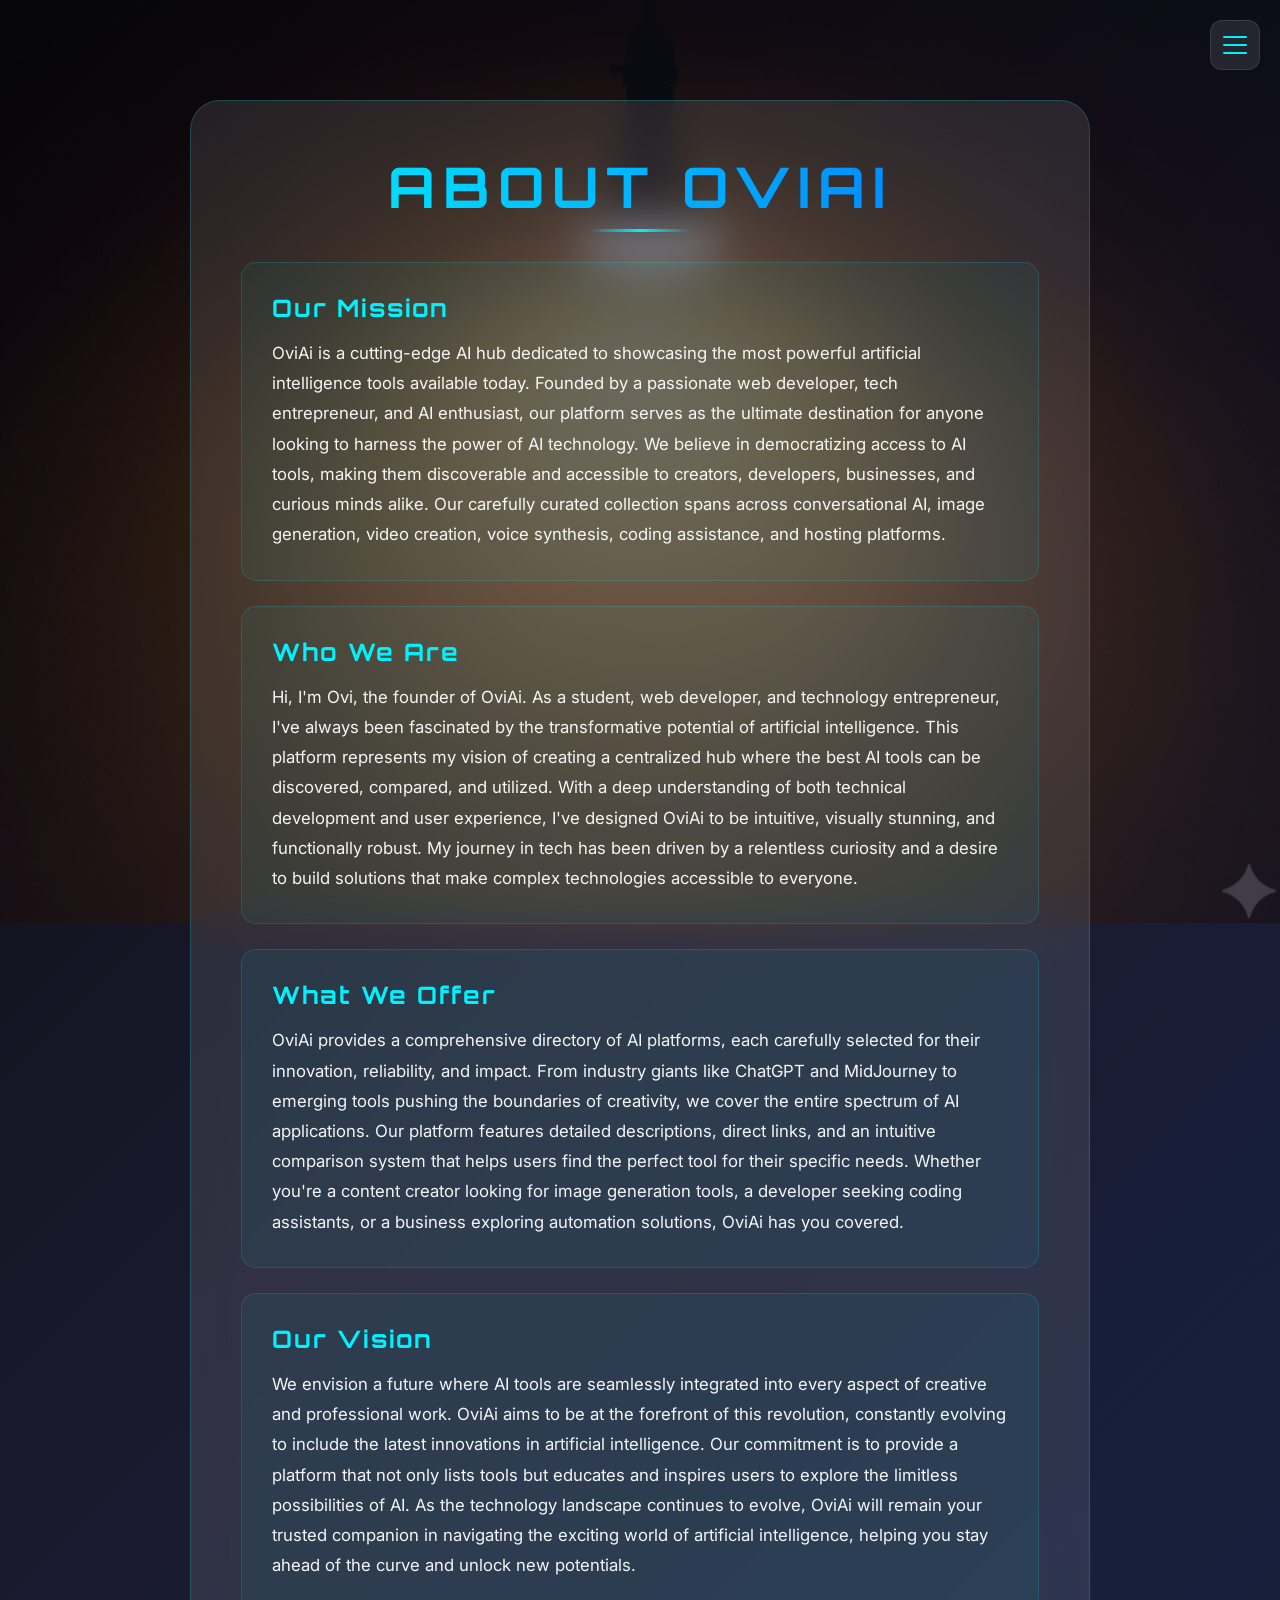
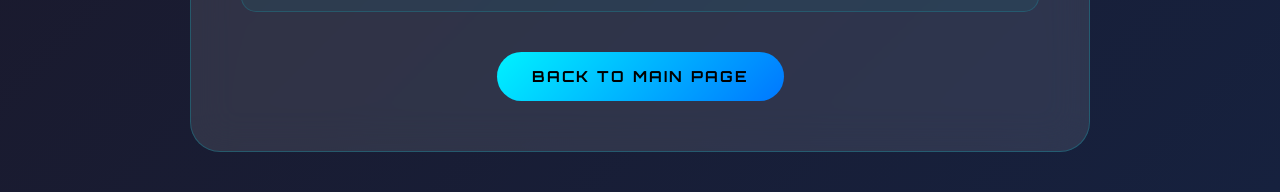
<file: about.html>
<!DOCTYPE html>
<html lang="en">
<head>
    <meta charset="UTF-8">
    <meta name="viewport" content="width=device-width, initial-scale=1.0">
    <title>About Us - OviAi</title>
    <link href="https://fonts.googleapis.com/css2?family=Inter:wght@300;400;600&family=Orbitron:wght@700;900&family=Space+Grotesk:wght@400;600;700&display=swap" rel="stylesheet">
    <link rel="stylesheet" href="style.css">
</head>
<body class="dark">
    <!-- Scroll progress bar -->
    <div id="progressBar"></div>

    <!-- Hamburger Menu -->
    <div class="hamburger-menu" id="hamburgerMenu">
        <div class="hamburger-lines">
            <span></span>
            <span></span>
            <span></span>
        </div>
    </div>

    <!-- Sidebar Navigation -->
    <div class="sidebar" id="sidebar">
        <div class="sidebar-content">
            <div class="sidebar-header">
                <h3>Menu</h3>
            </div>
            <nav class="sidebar-nav">
                <a href="index.html" class="sidebar-link">Home</a>
                <a href="about.html" class="sidebar-link">About Us</a>
                <a href="contact.html" class="sidebar-link">Contact Us</a>
                <a href="faq.html" class="sidebar-link">FAQ</a>
            </nav>
            <div class="sidebar-toggle">
                <span>Theme</span>
                <label class="switch">
                    <input type="checkbox" id="sidebarToggleMode">
                    <span class="slider">
                        <span class="moon">🌙</span>
                        <span class="sun">☀️</span>
                    </span>
                </label>
            </div>
        </div>
    </div>

    <!-- Main Content -->
    <div class="page-content">
        <div class="glass-container">
            <h1 class="page-title">About OviAi</h1>

            <div class="about-section">
                <div class="about-card reveal">
                    <h2>Our Mission</h2>
                    <p>OviAi is a cutting-edge AI hub dedicated to showcasing the most powerful artificial intelligence tools available today. Founded by a passionate web developer, tech entrepreneur, and AI enthusiast, our platform serves as the ultimate destination for anyone looking to harness the power of AI technology. We believe in democratizing access to AI tools, making them discoverable and accessible to creators, developers, businesses, and curious minds alike. Our carefully curated collection spans across conversational AI, image generation, video creation, voice synthesis, coding assistance, and hosting platforms.</p>
                </div>

                <div class="about-card reveal">
                    <h2>Who We Are</h2>
                    <p>Hi, I'm Ovi, the founder of OviAi. As a student, web developer, and technology entrepreneur, I've always been fascinated by the transformative potential of artificial intelligence. This platform represents my vision of creating a centralized hub where the best AI tools can be discovered, compared, and utilized. With a deep understanding of both technical development and user experience, I've designed OviAi to be intuitive, visually stunning, and functionally robust. My journey in tech has been driven by a relentless curiosity and a desire to build solutions that make complex technologies accessible to everyone.</p>
                </div>

                <div class="about-card reveal">
                    <h2>What We Offer</h2>
                    <p>OviAi provides a comprehensive directory of AI platforms, each carefully selected for their innovation, reliability, and impact. From industry giants like ChatGPT and MidJourney to emerging tools pushing the boundaries of creativity, we cover the entire spectrum of AI applications. Our platform features detailed descriptions, direct links, and an intuitive comparison system that helps users find the perfect tool for their specific needs. Whether you're a content creator looking for image generation tools, a developer seeking coding assistants, or a business exploring automation solutions, OviAi has you covered.</p>
                </div>

                <div class="about-card reveal">
                    <h2>Our Vision</h2>
                    <p>We envision a future where AI tools are seamlessly integrated into every aspect of creative and professional work. OviAi aims to be at the forefront of this revolution, constantly evolving to include the latest innovations in artificial intelligence. Our commitment is to provide a platform that not only lists tools but educates and inspires users to explore the limitless possibilities of AI. As the technology landscape continues to evolve, OviAi will remain your trusted companion in navigating the exciting world of artificial intelligence, helping you stay ahead of the curve and unlock new potentials.</p>
                </div>
            </div>

            <button class="back-button" onclick="window.location.href='index.html'">
                <span>Back to Main Page</span>
            </button>
        </div>
    </div>

    <!-- Fireflies Container -->
    <div class="fireflies-container" id="firefliesContainer"></div>

    <script src="script.js"></script>
</body>
</html>
</file>
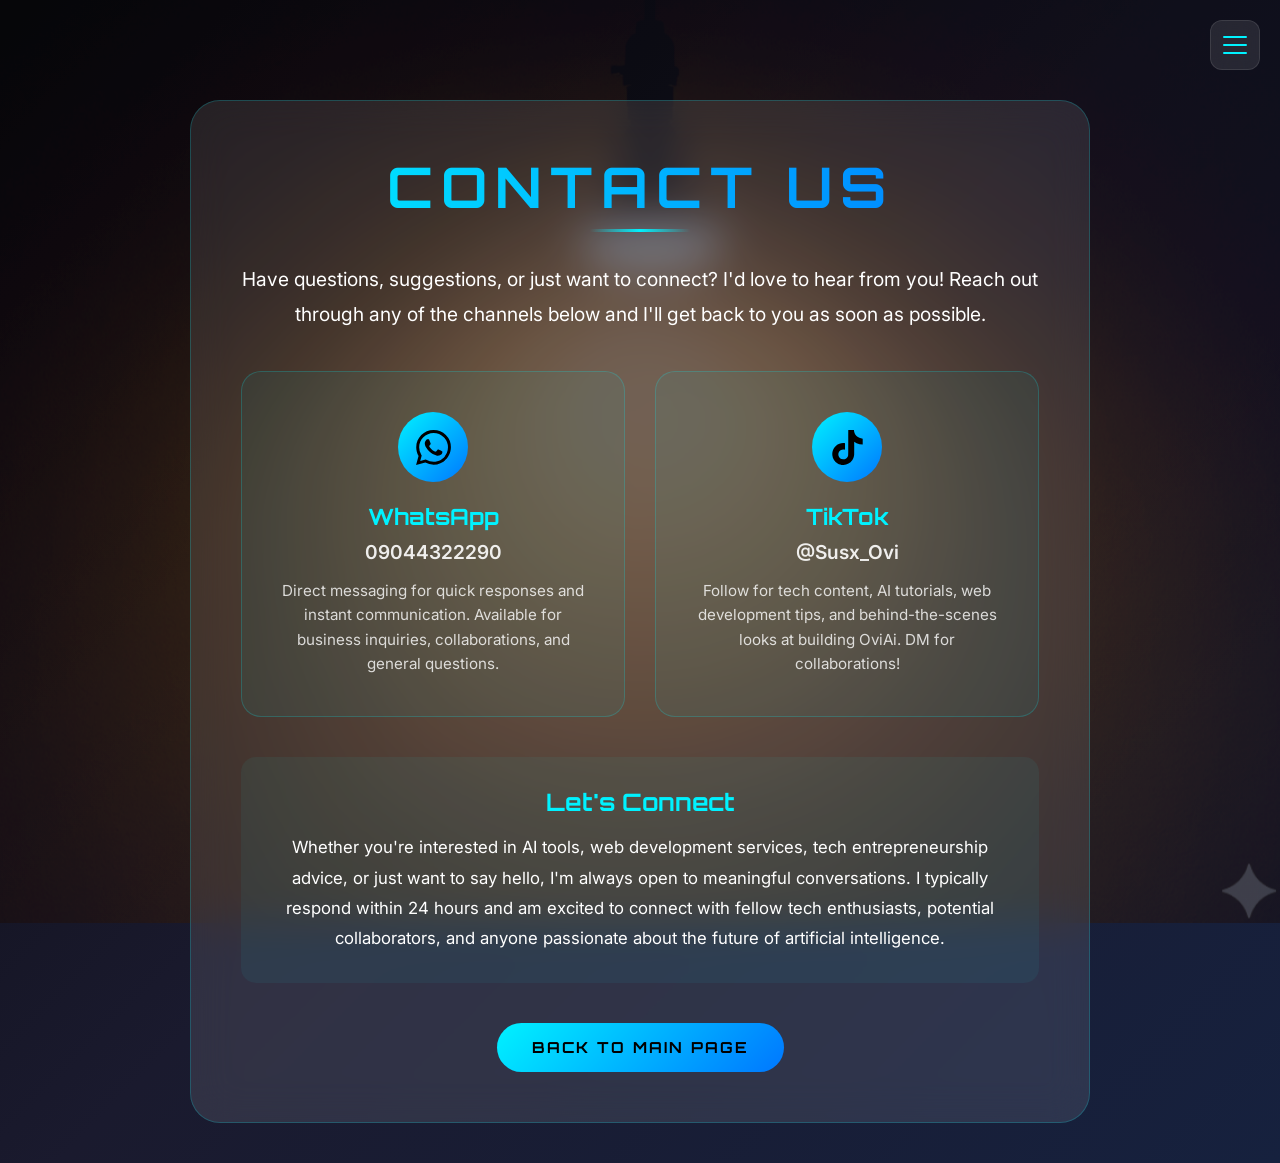
<file: contact.html>
<!DOCTYPE html>
<html lang="en">
<head>
    <meta charset="UTF-8">
    <meta name="viewport" content="width=device-width, initial-scale=1.0">
    <title>Contact Us - OviAi</title>
    <link href="https://fonts.googleapis.com/css2?family=Inter:wght@300;400;600&family=Orbitron:wght@700;900&family=Space+Grotesk:wght@400;600;700&display=swap" rel="stylesheet">
    <link rel="stylesheet" href="style.css">
</head>
<body class="dark">
    <!-- Scroll progress bar -->
    <div id="progressBar"></div>

    <!-- Hamburger Menu -->
    <div class="hamburger-menu" id="hamburgerMenu">
        <div class="hamburger-lines">
            <span></span>
            <span></span>
            <span></span>
        </div>
    </div>

    <!-- Sidebar Navigation -->
    <div class="sidebar" id="sidebar">
        <div class="sidebar-content">
            <div class="sidebar-header">
                <h3>Menu</h3>
            </div>
            <nav class="sidebar-nav">
                <a href="index.html" class="sidebar-link">Home</a>
                <a href="about.html" class="sidebar-link">About Us</a>
                <a href="contact.html" class="sidebar-link">Contact Us</a>
                <a href="faq.html" class="sidebar-link">FAQ</a>
            </nav>
            <div class="sidebar-toggle">
                <span>Theme</span>
                <label class="switch">
                    <input type="checkbox" id="sidebarToggleMode">
                    <span class="slider">
                        <span class="moon">🌙</span>
                        <span class="sun">☀️</span>
                    </span>
                </label>
            </div>
        </div>
    </div>

    <!-- Main Content -->
    <div class="page-content">
        <div class="glass-container">
            <h1 class="page-title">Contact Us</h1>

            <div class="contact-section">
                <div class="contact-intro reveal">
                    <p>Have questions, suggestions, or just want to connect? I'd love to hear from you! Reach out through any of the channels below and I'll get back to you as soon as possible.</p>
                </div>

                <div class="contact-cards">
                    <div class="contact-card reveal" onclick="window.open('https://wa.me/2349044322290', '_blank')">
                        <div class="contact-icon">
                            <svg viewBox="0 0 24 24" fill="currentColor">
                                <path d="M17.472 14.382c-.297-.149-1.758-.867-2.03-.967-.273-.099-.471-.148-.67.15-.197.297-.767.966-.94 1.164-.173.199-.347.223-.644.075-.297-.15-1.255-.463-2.39-1.475-.883-.788-1.48-1.761-1.653-2.059-.173-.297-.018-.458.13-.606.134-.133.298-.347.446-.52.149-.174.198-.298.298-.497.099-.198.05-.371-.025-.52-.075-.149-.669-1.612-.916-2.207-.242-.579-.487-.5-.669-.51-.173-.008-.371-.01-.57-.01-.198 0-.52.074-.792.372-.272.297-1.04 1.016-1.04 2.479 0 1.462 1.065 2.875 1.213 3.074.149.198 2.096 3.2 5.077 4.487.709.306 1.262.489 1.694.625.712.227 1.36.195 1.871.118.571-.085 1.758-.719 2.006-1.413.248-.694.248-1.289.173-1.413-.074-.124-.272-.198-.57-.347m-5.421 7.403h-.004a9.87 9.87 0 01-5.031-1.378l-.361-.214-3.741.982.998-3.648-.235-.374a9.86 9.86 0 01-1.51-5.26c.001-5.45 4.436-9.884 9.888-9.884 2.64 0 5.122 1.03 6.988 2.898a9.825 9.825 0 012.893 6.994c-.003 5.45-4.437 9.884-9.885 9.884m8.413-18.297A11.815 11.815 0 0012.05 0C5.495 0 .16 5.335.157 11.892c0 2.096.547 4.142 1.588 5.945L.057 24l6.305-1.654a11.882 11.882 0 005.683 1.448h.005c6.554 0 11.89-5.335 11.893-11.893a11.821 11.821 0 00-3.48-8.413Z"/>
                            </svg>
                        </div>
                        <h3>WhatsApp</h3>
                        <p class="contact-detail">09044322290</p>
                        <p class="contact-desc">Direct messaging for quick responses and instant communication. Available for business inquiries, collaborations, and general questions.</p>
                    </div>

                    <div class="contact-card reveal" onclick="window.open('https://www.tiktok.com/@Susx_Ovi', '_blank')">
                        <div class="contact-icon">
                            <svg viewBox="0 0 24 24" fill="currentColor">
                                <path d="M12.525.02c1.31-.02 2.61-.01 3.91-.02.08 1.53.63 3.09 1.75 4.17 1.12 1.11 2.7 1.62 4.24 1.79v4.03c-1.44-.05-2.89-.35-4.2-.97-.57-.26-1.1-.59-1.62-.93-.01 2.92.01 5.84-.02 8.75-.08 1.4-.54 2.79-1.35 3.94-1.31 1.92-3.58 3.17-5.91 3.21-1.43.08-2.86-.31-4.08-1.03-2.02-1.19-3.44-3.37-3.65-5.71-.02-.5-.03-1-.01-1.49.18-1.9 1.12-3.72 2.58-4.96 1.66-1.44 3.98-2.13 6.15-1.72.02 1.48-.04 2.96-.04 4.44-.99-.32-2.15-.23-3.02.37-.63.41-1.11 1.04-1.36 1.75-.21.51-.15 1.07-.14 1.61.24 1.64 1.82 3.02 3.5 2.87 1.12-.01 2.19-.66 2.77-1.61.19-.33.4-.67.41-1.06.1-1.79.06-3.57.07-5.36.01-4.03-.01-8.05.02-12.07z"/>
                            </svg>
                        </div>
                        <h3>TikTok</h3>
                        <p class="contact-detail">@Susx_Ovi</p>
                        <p class="contact-desc">Follow for tech content, AI tutorials, web development tips, and behind-the-scenes looks at building OviAi. DM for collaborations!</p>
                    </div>
                </div>

                <div class="contact-info reveal">
                    <h3>Let's Connect</h3>
                    <p>Whether you're interested in AI tools, web development services, tech entrepreneurship advice, or just want to say hello, I'm always open to meaningful conversations. I typically respond within 24 hours and am excited to connect with fellow tech enthusiasts, potential collaborators, and anyone passionate about the future of artificial intelligence.</p>
                </div>
            </div>

            <button class="back-button" onclick="window.location.href='index.html'">
                <span>Back to Main Page</span>
            </button>
        </div>
    </div>

    <!-- Fireflies Container -->
    <div class="fireflies-container" id="firefliesContainer"></div>

    <script src="script.js"></script>
</body>
</html>
</file>
<file: style.css>
/* ============================================
   OviAi - Complete Stylesheet
   ============================================ */

/* Reset & Global Variables */
:root {
    --primary: #00f2ff;
    --secondary: #0077ff;
    --accent: #ff00e5;
    --dark-bg: #0a0a0f;
    --light-bg: #f0f4f8;
    --glass-dark: rgba(255, 255, 255, 0.1);
    --glass-light: rgba(255, 255, 255, 0.7);
    --text-dark: #ffffff;
    --text-light: #1a1a2e;
    --transition: all 0.4s cubic-bezier(0.4, 0, 0.2, 1);
}

* {
    margin: 0;
    padding: 0;
    box-sizing: border-box;
}

html {
    scroll-behavior: smooth;
}

body {
    font-family: 'Inter', sans-serif;
    min-height: 100vh;
    transition: var(--transition);
    overflow-x: hidden;
    position: relative;
}

body.dark {
    background: linear-gradient(135deg, #0a0a0f 0%, #1a1a2e 50%, #16213e 100%);
    color: var(--text-dark);
}

body.light {
    background: linear-gradient(135deg, #f0f4f8 0%, #e8ecf1 50%, #dde5ed 100%);
    color: var(--text-light);
}

/* Smooth Background Image Transitions */
body::before {
    content: '';
    position: fixed;
    top: 0;
    left: 0;
    width: 100%;
    height: 100%;
    background-size: cover;
    background-position: center;
    background-repeat: no-repeat;
    z-index: -1;
    opacity: 0;
    transition: opacity 1.2s cubic-bezier(0.4, 0, 0.2, 1), 
                filter 1.2s cubic-bezier(0.4, 0, 0.2, 1),
                transform 1.5s cubic-bezier(0.4, 0, 0.2, 1);
    transform: scale(1.05);
}

body.dark::before {
    background-image: url('dark-bg.png');
    opacity: 0.4;
    filter: brightness(0.8) contrast(1.1);
}

body.light::before {
    background-image: url('light-bg.png');
    opacity: 0.5;
    filter: brightness(1.1) contrast(0.95);
}

/* Theme transitioning state */
body.theme-transitioning::before {
    opacity: 0.2;
    transform: scale(1.1);
    filter: blur(10px);
}

/* Scroll Progress Bar */
#progressBar {
    position: fixed;
    top: 0;
    left: 0;
    width: 0%;
    height: 4px;
    z-index: 10000;
    background: linear-gradient(90deg, var(--primary), var(--secondary), var(--accent), var(--primary));
    background-size: 300% 100%;
    animation: gradientShift 3s linear infinite;
    box-shadow: 0 0 10px var(--primary);
}

@keyframes gradientShift {
    0% { background-position: 0% 50%; }
    100% { background-position: 300% 50%; }
}

/* ============================================
   Intro Video Overlay
   ============================================ */
#introOverlay {
    position: fixed;
    top: 0;
    left: 0;
    width: 100%;
    height: 100%;
    display: flex;
    justify-content: center;
    align-items: center;
    z-index: 9999;
    background: #000;
    transition: opacity 0.8s ease, visibility 0.8s ease;
}

#introOverlay.hidden {
    opacity: 0;
    visibility: hidden;
    pointer-events: none;
}

#introVideo {
    width: 100%;
    height: 100%;
    object-fit: cover;
}

#skipIntro {
    position: absolute;
    bottom: 40px;
    right: 40px;
    padding: 12px 24px;
    background: rgba(255, 255, 255, 0.2);
    backdrop-filter: blur(10px);
    border: 1px solid rgba(255, 255, 255, 0.3);
    border-radius: 30px;
    color: white;
    font-family: 'Orbitron', sans-serif;
    font-size: 0.9rem;
    cursor: pointer;
    transition: var(--transition);
    z-index: 10;
}

#skipIntro:hover {
    background: var(--primary);
    color: #000;
    transform: scale(1.05);
}

/* ============================================
   Hamburger Menu
   ============================================ */
.hamburger-menu {
    position: fixed;
    top: 20px;
    right: 20px;
    width: 50px;
    height: 50px;
    z-index: 1001;
    cursor: pointer;
    background: var(--glass-dark);
    backdrop-filter: blur(10px);
    border-radius: 12px;
    display: flex;
    align-items: center;
    justify-content: center;
    transition: var(--transition);
    border: 1px solid rgba(255, 255, 255, 0.1);
}

body.light .hamburger-menu {
    background: var(--glass-light);
    border-color: rgba(0, 0, 0, 0.1);
}

.hamburger-menu:hover {
    transform: scale(1.1);
    box-shadow: 0 0 20px rgba(0, 242, 255, 0.5);
}

.hamburger-lines {
    width: 24px;
    height: 18px;
    position: relative;
}

.hamburger-lines span {
    position: absolute;
    width: 100%;
    height: 2px;
    background: var(--primary);
    border-radius: 2px;
    transition: var(--transition);
    left: 0;
}

.hamburger-lines span:nth-child(1) { top: 0; }
.hamburger-lines span:nth-child(2) { top: 8px; }
.hamburger-lines span:nth-child(3) { top: 16px; }

.hamburger-menu.active .hamburger-lines span:nth-child(1) {
    transform: rotate(45deg);
    top: 8px;
}

.hamburger-menu.active .hamburger-lines span:nth-child(2) {
    opacity: 0;
    transform: translateX(-20px);
}

.hamburger-menu.active .hamburger-lines span:nth-child(3) {
    transform: rotate(-45deg);
    top: 8px;
}

/* ============================================
   Sidebar Navigation
   ============================================ */
.sidebar {
    position: fixed;
    top: 0;
    right: -50%;
    width: 50%;
    height: 100vh;
    background: rgba(10, 10, 15, 0.85);
    backdrop-filter: blur(20px);
    -webkit-backdrop-filter: blur(20px);
    z-index: 1000;
    transition: right 0.5s cubic-bezier(0.4, 0, 0.2, 1);
    border-left: 1px solid rgba(0, 242, 255, 0.2);
    overflow-y: auto;
}

body.light .sidebar {
    background: rgba(240, 244, 248, 0.9);
    border-left-color: rgba(0, 119, 255, 0.2);
}

.sidebar.active {
    right: 0;
}

.sidebar-content {
    padding: 100px 40px 40px;
}

.sidebar-header h3 {
    font-family: 'Orbitron', sans-serif;
    font-size: 2rem;
    color: var(--primary);
    margin-bottom: 30px;
    text-transform: uppercase;
    letter-spacing: 4px;
}

.sidebar-nav {
    display: flex;
    flex-direction: column;
    gap: 15px;
    margin-bottom: 40px;
}

.sidebar-link {
    font-family: 'Space Grotesk', sans-serif;
    font-size: 1.3rem;
    color: var(--text-dark);
    text-decoration: none;
    padding: 15px 20px;
    border-radius: 12px;
    transition: var(--transition);
    position: relative;
    overflow: hidden;
}

body.light .sidebar-link {
    color: var(--text-light);
}

.sidebar-link::before {
    content: '';
    position: absolute;
    left: 0;
    top: 0;
    width: 0;
    height: 100%;
    background: linear-gradient(90deg, var(--primary), transparent);
    transition: width 0.3s ease;
    z-index: -1;
}

.sidebar-link:hover::before {
    width: 100%;
}

.sidebar-link:hover {
    color: var(--primary);
    transform: translateX(10px);
}

.sidebar-toggle {
    display: flex;
    align-items: center;
    justify-content: space-between;
    padding: 20px;
    background: var(--glass-dark);
    border-radius: 12px;
    border: 1px solid rgba(255, 255, 255, 0.1);
}

body.light .sidebar-toggle {
    background: var(--glass-light);
    border-color: rgba(0, 0, 0, 0.1);
}

.sidebar-toggle span {
    font-family: 'Space Grotesk', sans-serif;
    font-size: 1.1rem;
    font-weight: 600;
}

/* Toggle Switch with Moon/Sun */
.switch {
    position: relative;
    width: 60px;
    height: 30px;
}

.switch input {
    display: none;
}

.slider {
    position: absolute;
    cursor: pointer;
    top: 0;
    left: 0;
    right: 0;
    bottom: 0;
    background: #333;
    border-radius: 30px;
    transition: var(--transition);
    overflow: hidden;
}

body.light .slider {
    background: #ddd;
}

.slider::before {
    content: '';
    position: absolute;
    height: 24px;
    width: 24px;
    left: 3px;
    bottom: 3px;
    background: white;
    border-radius: 50%;
    transition: var(--transition);
    z-index: 2;
    box-shadow: 0 2px 5px rgba(0, 0, 0, 0.2);
}

input:checked + .slider::before {
    transform: translateX(30px);
}

.moon, .sun {
    position: absolute;
    top: 50%;
    transform: translateY(-50%);
    font-size: 14px;
    transition: var(--transition);
    z-index: 1;
}

.moon {
    left: 8px;
    opacity: 1;
}

.sun {
    right: 8px;
    opacity: 0.3;
}

input:checked + .slider .moon {
    opacity: 0.3;
}

input:checked + .slider .sun {
    opacity: 1;
}

input:checked + .slider {
    background: var(--secondary);
}

/* ============================================
   Main Content & Header
   ============================================ */
.main-content {
    padding: 20px;
    transition: padding-top 0.8s cubic-bezier(0.4, 0, 0.2, 1);
}

.main-content.header-hidden {
    padding-top: 20px;
}

header {
    text-align: center;
    padding: 60px 20px 40px;
    position: relative;
    transition: all 0.8s cubic-bezier(0.4, 0, 0.2, 1);
    overflow: hidden;
}

header.hidden {
    opacity: 0;
    transform: translateY(-100%);
    pointer-events: none;
    height: 0;
    padding: 0;
    margin: 0;
}

.header-container {
    position: relative;
    display: inline-block;
}

/* Header Aura */
.header-aura {
    position: absolute;
    top: 50%;
    left: 50%;
    transform: translate(-50%, -50%);
    width: 400px;
    height: 200px;
    border-radius: 50%;
    background: radial-gradient(circle, rgba(0, 242, 255, 0.4), transparent 70%);
    filter: blur(60px);
    animation: auraPulse 3s ease-in-out infinite alternate;
    z-index: 0;
}

@keyframes auraPulse {
    0% { transform: translate(-50%, -50%) scale(1); opacity: 0.6; }
    50% { transform: translate(-50%, -50%) scale(1.3); opacity: 0.8; }
    100% { transform: translate(-50%, -50%) scale(1); opacity: 0.6; }
}

/* Logo */
.logo {
    font-family: 'Orbitron', sans-serif;
    font-size: 8rem;
    font-weight: 900;
    letter-spacing: 15px;
    text-transform: uppercase;
    background: linear-gradient(90deg, var(--primary), var(--secondary), var(--accent), var(--primary));
    background-size: 300%;
    -webkit-background-clip: text;
    background-clip: text;
    color: transparent;
    animation: headerGlowMove 4s linear infinite, textPulse 2s ease-in-out infinite alternate;
    position: relative;
    z-index: 10;
    text-shadow: 0 0 30px rgba(0, 242, 255, 0.5);
    display: inline-block;
}

@keyframes headerGlowMove {
    0% { background-position: 0%; }
    100% { background-position: 300%; }
}

@keyframes textPulse {
    0% { filter: brightness(1) drop-shadow(0 0 20px var(--primary)); }
    100% { filter: brightness(1.3) drop-shadow(0 0 40px var(--primary)); }
}

.logo::after {
    content: '';
    position: absolute;
    top: 0;
    left: -100%;
    width: 100%;
    height: 100%;
    background: linear-gradient(120deg, transparent, rgba(255, 255, 255, 0.8), transparent);
    transform: skewX(-20deg);
    animation: sweep 3s infinite;
}

@keyframes sweep {
    0% { left: -100%; }
    100% { left: 100%; }
}

/* 3D Logo Sphere */
.logo-sphere {
    position: absolute;
    top: 50%;
    right: -120px;
    transform: translateY(-50%);
    width: 100px;
    height: 100px;
    perspective: 1000px;
}

.sphere-ring {
    position: absolute;
    width: 100%;
    height: 100%;
    border: 2px solid var(--primary);
    border-radius: 50%;
    animation: sphereRotate 10s linear infinite;
    box-shadow: 0 0 20px var(--primary), inset 0 0 20px rgba(0, 242, 255, 0.2);
}

.ring-1 { animation-delay: 0s; transform: rotateX(0deg); }
.ring-2 { animation-delay: -3.33s; transform: rotateY(60deg); }
.ring-3 { animation-delay: -6.66s; transform: rotateZ(60deg); }

@keyframes sphereRotate {
    0% { transform: rotateX(0deg) rotateY(0deg) rotateZ(0deg); }
    100% { transform: rotateX(360deg) rotateY(360deg) rotateZ(360deg); }
}

.sphere-core {
    position: absolute;
    top: 50%;
    left: 50%;
    transform: translate(-50%, -50%);
    font-family: 'Orbitron', sans-serif;
    font-size: 1.5rem;
    font-weight: 700;
    color: var(--primary);
    text-shadow: 0 0 20px var(--primary);
    animation: corePulse 2s ease-in-out infinite alternate;
}

@keyframes corePulse {
    0% { transform: translate(-50%, -50%) scale(1); }
    100% { transform: translate(-50%, -50%) scale(1.2); }
}

/* ============================================
   Search Wrapper & Container - Scroll Hide/Show Animation
   ============================================ */
.search-wrapper {
    width: 100%;
    display: flex;
    justify-content: center;
    padding: 30px 20px;
    transition: all 0.6s cubic-bezier(0.4, 0, 0.2, 1);
    z-index: 998;
    position: relative;
}

/* Hidden state when scrolling down */
.search-wrapper.hidden {
    opacity: 0;
    transform: translateY(-100%) scale(0.9);
    pointer-events: none;
    visibility: hidden;
}

/* Visible state when at top */
.search-wrapper.visible {
    opacity: 1;
    transform: translateY(0) scale(1);
    pointer-events: all;
    visibility: visible;
}

/* Slide down animation */
@keyframes slideDownFade {
    0% {
        opacity: 0;
        transform: translateY(-30px) scale(0.95);
    }
    60% {
        transform: translateY(5px) scale(1.02);
    }
    100% {
        opacity: 1;
        transform: translateY(0) scale(1);
    }
}

.search-wrapper.animating-in {
    animation: slideDownFade 0.5s cubic-bezier(0.34, 1.56, 0.64, 1) forwards;
}

/* Slide up animation */
@keyframes slideUpFade {
    0% {
        opacity: 1;
        transform: translateY(0) scale(1);
    }
    40% {
        transform: translateY(-10px) scale(0.98);
    }
    100% {
        opacity: 0;
        transform: translateY(-40px) scale(0.9);
        visibility: hidden;
    }
}

.search-wrapper.animating-out {
    animation: slideUpFade 0.4s cubic-bezier(0.4, 0, 0.2, 1) forwards;
}

.search-container {
    display: flex;
    justify-content: center;
    align-items: center;
    gap: 15px;
    flex-wrap: wrap;
    transition: all 0.8s cubic-bezier(0.4, 0, 0.2, 1);
}

#search {
    padding: 16px 28px;
    border-radius: 50px;
    border: 2px solid rgba(0, 242, 255, 0.3);
    width: 400px;
    max-width: 90%;
    background: var(--glass-dark);
    backdrop-filter: blur(10px);
    color: var(--text-dark);
    font-size: 1rem;
    font-family: 'Space Grotesk', sans-serif;
    transition: var(--transition);
    outline: none;
}

body.light #search {
    background: var(--glass-light);
    color: var(--text-light);
    border-color: rgba(0, 119, 255, 0.3);
}

#search:focus {
    border-color: var(--primary);
    box-shadow: 0 0 30px rgba(0, 242, 255, 0.3);
    transform: scale(1.02);
}

.compare-button {
    padding: 16px 28px;
    border-radius: 50px;
    border: none;
    background: linear-gradient(135deg, var(--primary), var(--secondary));
    color: #000;
    font-family: 'Orbitron', sans-serif;
    font-weight: 700;
    font-size: 0.9rem;
    cursor: pointer;
    transition: var(--transition);
    text-transform: uppercase;
    letter-spacing: 2px;
    position: relative;
    overflow: hidden;
}

.compare-button::before {
    content: '';
    position: absolute;
    top: 0;
    left: -100%;
    width: 100%;
    height: 100%;
    background: linear-gradient(90deg, transparent, rgba(255, 255, 255, 0.4), transparent);
    transition: left 0.5s ease;
}

.compare-button:hover::before {
    left: 100%;
}

.compare-button:hover {
    transform: translateY(-3px);
    box-shadow: 0 10px 30px rgba(0, 242, 255, 0.4);
}

/* ============================================
   Comparison Panel
   ============================================ */
.comparison-panel {
    position: fixed;
    top: 0;
    left: 0;
    width: 100%;
    height: 100%;
    background: rgba(0, 0, 0, 0.8);
    backdrop-filter: blur(10px);
    z-index: 2000;
    display: none;
    align-items: center;
    justify-content: center;
    opacity: 0;
    transition: opacity 0.3s ease;
}

.comparison-panel.active {
    display: flex;
    opacity: 1;
}

.comparison-content {
    background: var(--glass-dark);
    backdrop-filter: blur(20px);
    border: 1px solid rgba(0, 242, 255, 0.3);
    border-radius: 20px;
    padding: 40px;
    width: 90%;
    max-width: 600px;
    max-height: 80vh;
    overflow-y: auto;
    transform: translateY(-50px);
    transition: transform 0.4s cubic-bezier(0.34, 1.56, 0.64, 1);
}

.comparison-panel.active .comparison-content {
    transform: translateY(0);
}

body.light .comparison-content {
    background: var(--glass-light);
    border-color: rgba(0, 119, 255, 0.3);
}

.comparison-content h3 {
    font-family: 'Orbitron', sans-serif;
    font-size: 1.5rem;
    color: var(--primary);
    margin-bottom: 20px;
    text-align: center;
}

.comparison-search {
    margin-bottom: 20px;
}

#compareSearch {
    width: 100%;
    padding: 12px 20px;
    border-radius: 30px;
    border: 1px solid rgba(0, 242, 255, 0.3);
    background: rgba(0, 0, 0, 0.3);
    color: var(--text-dark);
    font-family: 'Space Grotesk', sans-serif;
    outline: none;
}

body.light #compareSearch {
    background: rgba(255, 255, 255, 0.5);
    color: var(--text-light);
}

.comparison-list {
    display: grid;
    grid-template-columns: repeat(auto-fill, minmax(150px, 1fr));
    gap: 10px;
    margin-bottom: 20px;
    max-height: 300px;
    overflow-y: auto;
}

.compare-item {
    padding: 12px;
    background: rgba(0, 242, 255, 0.1);
    border: 1px solid rgba(0, 242, 255, 0.2);
    border-radius: 10px;
    cursor: pointer;
    transition: var(--transition);
    text-align: center;
    font-size: 0.9rem;
}

.compare-item:hover,
.compare-item.selected {
    background: rgba(0, 242, 255, 0.3);
    border-color: var(--primary);
    transform: scale(1.05);
}

.compare-item.selected {
    box-shadow: 0 0 15px rgba(0, 242, 255, 0.5);
}

.comparison-actions {
    display: flex;
    gap: 15px;
    justify-content: center;
}

.close-compare,
.start-compare {
    padding: 12px 24px;
    border-radius: 25px;
    border: none;
    font-family: 'Orbitron', sans-serif;
    font-size: 0.85rem;
    cursor: pointer;
    transition: var(--transition);
    text-transform: uppercase;
}

.close-compare {
    background: rgba(255, 255, 255, 0.1);
    color: var(--text-dark);
    border: 1px solid rgba(255, 255, 255, 0.2);
}

.start-compare {
    background: linear-gradient(135deg, var(--primary), var(--secondary));
    color: #000;
}

/* ============================================
   AI Menu
   ============================================ */
.ai-menu {
    display: flex;
    justify-content: center;
    gap: 12px;
    margin: 40px 0;
    flex-wrap: wrap;
    padding: 0 20px;
    transition: margin-top 0.6s ease;
}

.ai-category {
    padding: 12px 24px;
    border-radius: 30px;
    border: 1px solid rgba(0, 242, 255, 0.3);
    background: var(--glass-dark);
    backdrop-filter: blur(10px);
    color: var(--text-dark);
    font-family: 'Space Grotesk', sans-serif;
    font-weight: 600;
    font-size: 0.9rem;
    cursor: pointer;
    transition: var(--transition);
    position: relative;
    overflow: hidden;
}

body.light .ai-category {
    background: var(--glass-light);
    color: var(--text-light);
    border-color: rgba(0, 119, 255, 0.3);
}

.ai-category::before {
    content: '';
    position: absolute;
    top: 0;
    left: -100%;
    width: 100%;
    height: 100%;
    background: linear-gradient(90deg, transparent, rgba(0, 242, 255, 0.4), transparent);
    transition: left 0.5s ease;
}

.ai-category:hover::before {
    left: 100%;
}

.ai-category:hover,
.ai-category.active {
    background: linear-gradient(135deg, var(--primary), var(--secondary));
    color: #000;
    border-color: transparent;
    transform: translateY(-3px);
    box-shadow: 0 10px 30px rgba(0, 242, 255, 0.3);
}

/* ============================================
   Card Containers
   ============================================ */
.card-container {
    display: none;
    grid-template-columns: repeat(auto-fill, minmax(280px, 1fr));
    gap: 30px;
    padding: 20px;
    max-width: 1400px;
    margin: 0 auto;
}

.card-container.show-all,
.card-container.active {
    display: grid;
}

/* ============================================
   Cards with Logo Fallback
   ============================================ */
.card {
    background: var(--glass-dark);
    backdrop-filter: blur(15px);
    border: 1px solid rgba(0, 242, 255, 0.2);
    border-radius: 20px;
    padding: 30px;
    text-align: center;
    cursor: pointer;
    transition: var(--transition);
    transform-style: preserve-3d;
    position: relative;
    overflow: hidden;
}

body.light .card {
    background: var(--glass-light);
    border-color: rgba(0, 119, 255, 0.2);
}

.card::before {
    content: '';
    position: absolute;
    top: -50%;
    left: -50%;
    width: 200%;
    height: 200%;
    background: radial-gradient(circle, rgba(0, 242, 255, 0.1), transparent 70%);
    opacity: 0;
    transition: opacity 0.3s ease;
    pointer-events: none;
}

.card:hover::before {
    opacity: 1;
}

.card:hover {
    transform: perspective(1000px) rotateY(6deg) rotateX(5deg) scale(1.03);
    box-shadow: 0 25px 50px rgba(0, 0, 0, 0.4), 0 0 30px rgba(0, 242, 255, 0.2);
    border-color: var(--primary);
}

/* Logo Container */
.logo-container {
    width: 90px;
    height: 90px;
    margin: 0 auto 20px;
    position: relative;
    display: flex;
    align-items: center;
    justify-content: center;
}

.card img {
    width: 100%;
    height: 100%;
    object-fit: contain;
    filter: grayscale(100%);
    transition: var(--transition);
    animation: floatLogo 4s ease-in-out infinite;
}

.card:hover img {
    filter: grayscale(0%);
    transform: scale(1.2) rotate(10deg);
    animation: none;
}

/* Logo Fallback */
.logo-fallback {
    position: absolute;
    width: 80px;
    height: 80px;
    background: linear-gradient(135deg, var(--primary), var(--secondary));
    border-radius: 50%;
    display: flex;
    align-items: center;
    justify-content: center;
    font-family: 'Orbitron', sans-serif;
    font-size: 1.5rem;
    font-weight: 700;
    color: #000;
    box-shadow: 0 0 20px rgba(0, 242, 255, 0.5);
}

@keyframes floatLogo {
    0%, 100% { transform: translateY(0); }
    50% { transform: translateY(-10px); }
}

.card h3 {
    font-family: 'Orbitron', sans-serif;
    font-size: 1.3rem;
    margin-bottom: 12px;
    color: var(--primary);
    letter-spacing: 1px;
}

.card p {
    font-size: 0.95rem;
    line-height: 1.6;
    opacity: 0.9;
}

/* Reveal Animation */
.reveal {
    opacity: 0;
    transform: translateY(30px);
    transition: all 0.6s ease;
}

.reveal.active {
    opacity: 1;
    transform: translateY(0);
}

/* ============================================
   Modal with Logo Fallback
   ============================================ */
.modal {
    position: fixed;
    top: 0;
    left: 0;
    width: 100%;
    height: 100%;
    background: rgba(0, 0, 0, 0.6);
    backdrop-filter: blur(15px);
    display: none;
    align-items: center;
    justify-content: center;
    z-index: 3000;
    opacity: 0;
    transition: opacity 0.3s ease;
}

.modal.active {
    display: flex;
    opacity: 1;
}

.modal-content {
    background: var(--glass-dark);
    backdrop-filter: blur(25px);
    border: 1px solid rgba(0, 242, 255, 0.3);
    border-radius: 24px;
    padding: 50px;
    max-width: 600px;
    width: 90%;
    max-height: 80vh;
    overflow-y: auto;
    position: relative;
    transform: scale(0.9);
    transition: transform 0.3s cubic-bezier(0.34, 1.56, 0.64, 1);
}

.modal.active .modal-content {
    transform: scale(1);
}

body.light .modal-content {
    background: var(--glass-light);
    border-color: rgba(0, 119, 255, 0.3);
}

.modal-close {
    position: absolute;
    top: 20px;
    right: 20px;
    width: 40px;
    height: 40px;
    background: rgba(255, 255, 255, 0.1);
    border: 1px solid rgba(0, 242, 255, 0.3);
    border-radius: 50%;
    cursor: pointer;
    display: flex;
    align-items: center;
    justify-content: center;
    transition: var(--transition);
    overflow: hidden;
}

.modal-close:hover {
    background: var(--primary);
    transform: rotate(90deg);
}

.modal-close span {
    position: absolute;
    width: 20px;
    height: 2px;
    background: var(--text-dark);
    transition: var(--transition);
}

.modal-close span:nth-child(1) { transform: rotate(45deg); }
.modal-close span:nth-child(2) { transform: rotate(-45deg); }

.modal-close:hover span {
    background: #000;
}

.modal-body h2 {
    font-family: 'Orbitron', sans-serif;
    font-size: 2rem;
    color: var(--primary);
    margin-bottom: 20px;
    text-align: center;
}

/* Modal Logo Container */
.modal-logo-container {
    width: 120px;
    height: 120px;
    margin: 20px auto;
    position: relative;
    display: flex;
    align-items: center;
    justify-content: center;
}

.modal-logo-container img {
    width: 100%;
    height: 100%;
    object-fit: contain;
}

.modal-logo-fallback {
    position: absolute;
    width: 100px;
    height: 100px;
    background: linear-gradient(135deg, var(--primary), var(--secondary));
    border-radius: 50%;
    display: flex;
    align-items: center;
    justify-content: center;
    font-family: 'Orbitron', sans-serif;
    font-size: 2rem;
    font-weight: 700;
    color: #000;
    box-shadow: 0 0 30px rgba(0, 242, 255, 0.5);
}

.modal-body p {
    font-size: 1.1rem;
    line-height: 1.8;
    margin-bottom: 25px;
    text-align: center;
}

.modal-links {
    display: flex;
    flex-wrap: wrap;
    gap: 15px;
    justify-content: center;
    margin-top: 20px;
}

.modal-link {
    padding: 12px 24px;
    background: linear-gradient(135deg, var(--primary), var(--secondary));
    color: #000;
    text-decoration: none;
    border-radius: 25px;
    font-family: 'Orbitron', sans-serif;
    font-weight: 600;
    font-size: 0.85rem;
    transition: var(--transition);
    display: inline-flex;
    align-items: center;
    gap: 8px;
}

.modal-link:hover {
    transform: translateY(-3px);
    box-shadow: 0 10px 25px rgba(0, 242, 255, 0.4);
}

/* ============================================
   Fireflies Animation
   ============================================ */
.fireflies-container {
    position: fixed;
    top: 0;
    left: 0;
    width: 100%;
    height: 100%;
    pointer-events: none;
    z-index: 0;
    overflow: hidden;
}

.firefly {
    position: absolute;
    width: 4px;
    height: 4px;
    background: var(--primary);
    border-radius: 50%;
    box-shadow: 0 0 10px var(--primary), 0 0 20px var(--primary);
    animation: fireflyFloat 15s infinite ease-in-out;
    opacity: 0;
}

body.light .firefly {
    display: none;
}

@keyframes fireflyFloat {
    0%, 100% {
        opacity: 0;
        transform: translate(0, 0) scale(0);
    }
    10% {
        opacity: 1;
    }
    90% {
        opacity: 1;
    }
    100% {
        opacity: 0;
        transform: translate(var(--moveX), var(--moveY)) scale(1);
    }
}

/* ============================================
   Page Content (About, Contact, FAQ)
   ============================================ */
.page-content {
    min-height: 100vh;
    padding: 100px 20px 40px;
    display: flex;
    justify-content: center;
    align-items: flex-start;
}

.glass-container {
    background: var(--glass-dark);
    backdrop-filter: blur(20px);
    border: 1px solid rgba(0, 242, 255, 0.2);
    border-radius: 30px;
    padding: 50px;
    max-width: 900px;
    width: 100%;
    position: relative;
    overflow: hidden;
}

body.light .glass-container {
    background: var(--glass-light);
    border-color: rgba(0, 119, 255, 0.2);
}

.page-title {
    font-family: 'Orbitron', sans-serif;
    font-size: 3.5rem;
    text-align: center;
    margin-bottom: 40px;
    background: linear-gradient(90deg, var(--primary), var(--secondary));
    -webkit-background-clip: text;
    background-clip: text;
    color: transparent;
    text-transform: uppercase;
    letter-spacing: 8px;
    position: relative;
}

.page-title::after {
    content: '';
    position: absolute;
    bottom: -10px;
    left: 50%;
    transform: translateX(-50%);
    width: 100px;
    height: 3px;
    background: linear-gradient(90deg, transparent, var(--primary), transparent);
}

/* About Section */
.about-section {
    display: flex;
    flex-direction: column;
    gap: 25px;
}

.about-card {
    background: rgba(0, 242, 255, 0.05);
    border: 1px solid rgba(0, 242, 255, 0.15);
    border-radius: 15px;
    padding: 30px;
    transition: var(--transition);
}

body.light .about-card {
    background: rgba(0, 119, 255, 0.05);
    border-color: rgba(0, 119, 255, 0.15);
}

.about-card:hover {
    transform: translateX(10px);
    border-color: var(--primary);
    box-shadow: 0 10px 30px rgba(0, 242, 255, 0.1);
}

.about-card h2 {
    font-family: 'Orbitron', sans-serif;
    font-size: 1.5rem;
    color: var(--primary);
    margin-bottom: 15px;
    letter-spacing: 2px;
}

.about-card p {
    font-size: 1.05rem;
    line-height: 1.8;
    opacity: 0.95;
}

/* Contact Section */
.contact-section {
    text-align: center;
}

.contact-intro {
    font-size: 1.2rem;
    line-height: 1.8;
    margin-bottom: 40px;
    opacity: 0.9;
}

.contact-cards {
    display: grid;
    grid-template-columns: repeat(auto-fit, minmax(280px, 1fr));
    gap: 30px;
    margin-bottom: 40px;
}

.contact-card {
    background: rgba(0, 242, 255, 0.05);
    border: 1px solid rgba(0, 242, 255, 0.2);
    border-radius: 20px;
    padding: 40px 30px;
    cursor: pointer;
    transition: var(--transition);
    position: relative;
    overflow: hidden;
}

body.light .contact-card {
    background: rgba(0, 119, 255, 0.05);
    border-color: rgba(0, 119, 255, 0.2);
}

.contact-card::before {
    content: '';
    position: absolute;
    top: 0;
    left: -100%;
    width: 100%;
    height: 100%;
    background: linear-gradient(90deg, transparent, rgba(0, 242, 255, 0.2), transparent);
    transition: left 0.5s ease;
}

.contact-card:hover::before {
    left: 100%;
}

.contact-card:hover {
    transform: translateY(-10px);
    border-color: var(--primary);
    box-shadow: 0 20px 40px rgba(0, 242, 255, 0.2);
}

.contact-icon {
    width: 70px;
    height: 70px;
    margin: 0 auto 20px;
    background: linear-gradient(135deg, var(--primary), var(--secondary));
    border-radius: 50%;
    display: flex;
    align-items: center;
    justify-content: center;
    transition: var(--transition);
}

.contact-icon svg {
    width: 35px;
    height: 35px;
    fill: #000;
}

.contact-card:hover .contact-icon {
    transform: scale(1.1) rotate(10deg);
    box-shadow: 0 0 30px rgba(0, 242, 255, 0.5);
}

.contact-card h3 {
    font-family: 'Orbitron', sans-serif;
    font-size: 1.4rem;
    margin-bottom: 10px;
    color: var(--primary);
}

.contact-detail {
    font-size: 1.2rem;
    font-weight: 600;
    margin-bottom: 15px;
    opacity: 0.9;
}

.contact-desc {
    font-size: 0.95rem;
    line-height: 1.6;
    opacity: 0.8;
}

.contact-info {
    background: rgba(0, 242, 255, 0.05);
    border-radius: 15px;
    padding: 30px;
    margin-top: 20px;
}

.contact-info h3 {
    font-family: 'Orbitron', sans-serif;
    font-size: 1.5rem;
    margin-bottom: 15px;
    color: var(--primary);
}

.contact-info p {
    font-size: 1.05rem;
    line-height: 1.8;
}

/* FAQ Section */
.faq-section {
    margin-bottom: 50px;
}

.faq-item {
    margin-bottom: 15px;
    border-radius: 15px;
    overflow: hidden;
    background: rgba(0, 242, 255, 0.05);
    border: 1px solid rgba(0, 242, 255, 0.15);
    transition: var(--transition);
}

body.light .faq-item {
    background: rgba(0, 119, 255, 0.05);
    border-color: rgba(0, 119, 255, 0.15);
}

.faq-item:hover {
    border-color: var(--primary);
}

.faq-question {
    width: 100%;
    padding: 25px 30px;
    background: transparent;
    border: none;
    color: var(--text-dark);
    font-family: 'Space Grotesk', sans-serif;
    font-size: 1.1rem;
    font-weight: 600;
    text-align: left;
    cursor: pointer;
    display: flex;
    justify-content: space-between;
    align-items: center;
    transition: var(--transition);
}

body.light .faq-question {
    color: var(--text-light);
}

.faq-question:hover {
    color: var(--primary);
}

.faq-icon {
    font-size: 1.5rem;
    transition: transform 0.3s ease;
    color: var(--primary);
}

.faq-item.active .faq-icon {
    transform: rotate(45deg);
}

.faq-answer {
    max-height: 0;
    overflow: hidden;
    transition: max-height 0.4s ease, padding 0.4s ease;
    padding: 0 30px;
}

.faq-item.active .faq-answer {
    max-height: 500px;
    padding: 0 30px 25px;
}

.faq-answer p {
    font-size: 1rem;
    line-height: 1.8;
    opacity: 0.9;
}

/* AI Info Section */
.ai-info-section {
    margin-top: 50px;
}

.section-title {
    font-family: 'Orbitron', sans-serif;
    font-size: 2rem;
    text-align: center;
    margin-bottom: 30px;
    color: var(--primary);
    letter-spacing: 4px;
}

.info-card {
    background: rgba(0, 242, 255, 0.05);
    border: 1px solid rgba(0, 242, 255, 0.15);
    border-radius: 15px;
    padding: 30px;
    margin-bottom: 20px;
    transition: var(--transition);
}

body.light .info-card {
    background: rgba(0, 119, 255, 0.05);
    border-color: rgba(0, 119, 255, 0.15);
}

.info-card:hover {
    transform: translateX(10px);
    border-color: var(--primary);
}

.info-card h3 {
    font-family: 'Orbitron', sans-serif;
    font-size: 1.3rem;
    color: var(--primary);
    margin-bottom: 15px;
    letter-spacing: 2px;
}

.info-card p {
    font-size: 1rem;
    line-height: 1.9;
    opacity: 0.95;
}

/* Back Button */
.back-button {
    display: block;
    margin: 40px auto 0;
    padding: 15px 35px;
    background: linear-gradient(135deg, var(--primary), var(--secondary));
    border: none;
    border-radius: 30px;
    color: #000;
    font-family: 'Orbitron', sans-serif;
    font-weight: 700;
    font-size: 0.95rem;
    cursor: pointer;
    transition: var(--transition);
    text-transform: uppercase;
    letter-spacing: 2px;
    position: relative;
    overflow: hidden;
}

.back-button::before {
    content: '';
    position: absolute;
    top: 0;
    left: -100%;
    width: 100%;
    height: 100%;
    background: linear-gradient(90deg, transparent, rgba(255, 255, 255, 0.4), transparent);
    transition: left 0.5s ease;
}

.back-button:hover::before {
    left: 100%;
}

.back-button:hover {
    transform: translateY(-3px);
    box-shadow: 0 15px 35px rgba(0, 242, 255, 0.4);
}

/* ============================================
   Responsive Design
   ============================================ */
@media (max-width: 1024px) {
    .logo {
        font-size: 6rem;
        letter-spacing: 10px;
    }

    .logo-sphere {
        display: none;
    }

    .sidebar {
        width: 70%;
        right: -70%;
    }
}

@media (max-width: 768px) {
    .logo {
        font-size: 4rem;
        letter-spacing: 6px;
    }

    .header-aura {
        width: 300px;
        height: 150px;
    }

    .sidebar {
        width: 85%;
        right: -85%;
    }

    .ai-menu {
        gap: 8px;
    }

    .ai-category {
        padding: 10px 18px;
        font-size: 0.8rem;
    }

    .card-container {
        grid-template-columns: repeat(auto-fill, minmax(240px, 1fr));
        gap: 20px;
    }

    .page-title {
        font-size: 2.5rem;
    }

    .glass-container {
        padding: 30px 20px;
    }

    #search {
        width: 100%;
    }

    .search-container {
        flex-direction: column;
        width: 100%;
        padding: 0 20px;
    }
}

@media (max-width: 480px) {
    .logo {
        font-size: 3rem;
        letter-spacing: 4px;
    }

    .card-container {
        grid-template-columns: 1fr;
    }

    .comparison-content {
        padding: 25px;
    }

    .contact-cards {
        grid-template-columns: 1fr;
    }
}

/* ============================================
   Animations
   ============================================ */
@keyframes fadeIn {
    from { opacity: 0; transform: translateY(20px); }
    to { opacity: 1; transform: translateY(0); }
}

.animate-fade-in {
    animation: fadeIn 0.6s ease forwards;
}
</file>
